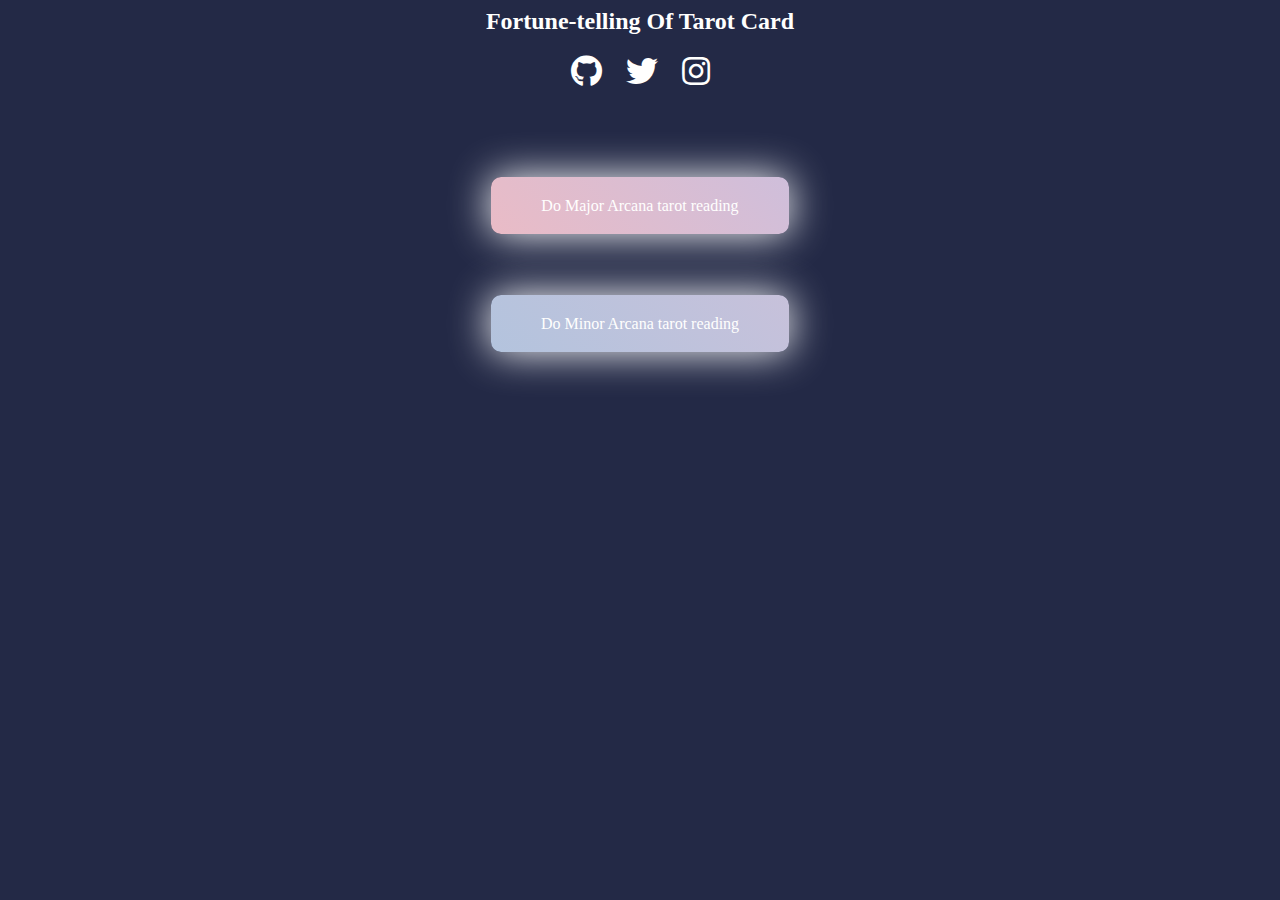
<file: index.html>
<html>
	<head>
		<meta charset="UTF-8"/>
		<meta name="viewport" content="width=device-width, initial-scale=1.0"/>
		<!----- CSS ----->
		<link rel="stylesheet" href="stylesheet.css">
		<link href="https://use.fontawesome.com/releases/v5.15.1/css/all.css" rel="stylesheet"/>
		<!----- JS ----->
		<script type="text/javascript" src="https://code.jquery.com/jquery-3.4.1.min.js"></script>
		<script type="text/javascript" src="jQuery.js"></script>
		<title>
			Fortune-telling of Tarot card
		</title>
	</head>
	<body>
		<h2>Fortune-telling Of Tarot Card</h2>
		<div class="contact-icon">
				<a href ="https://github.com/kashimanami" target="_blank"><i class="fab fa-github fa-2x"></i></a>
				<a href ="https://twitter.com/Omochi_k73" target="_blank"><i class="fab fa-twitter fa-2x"></i></a>
				<a href ="https://www.instagram.com/ttkair0609" target="_blank"><i class="fab fa-instagram fa-2x"></i></a>
		</div>
		<div class="button_area">
			<a class="major_button button" onclick="choiseMajor()">Do Major Arcana tarot reading</a>
		</div>
		<div class="major_card_area section">
			<div class="major_card_img"></div>
			<table>
				<tr>
					<td class="major_card_num_t"><p>Card number</p></td>
					<td class="major_card_num_d"><p class="major_card_num"></p></td>
				</tr>
				<tr>
					<td class="major_card_name_t"><p>Card Name</p></td>
					<td class="major_card_name_d"><p class="major_card_name"></p></td>
				</tr>
				<tr>
					<td class="major_card_intro_t"><p>Card Meaning</p></td>
					<td class="major_card_intro_d"><p class="major_card_intro"></p></td>
				</tr>
			</table>
		</div>
		<div class="button_area">
			<a class="minor_button button" onclick="choiseMinor()">Do Minor Arcana tarot reading</a>
		</div>
		<div class="minor_card_area section">
			<div class="minor_card_img"></div>
			<table>
				<tr>
					<td class="minor_card_num_t"><p>Card number</p></td>
					<td class="minor_card_num_d"><p class="minor_card_suits"></p></td>
				</tr>
				<tr>
					<td class="minor_card_intro_t"><p>Card Meaning</p></td>
					<td class="minor_card_intro_d"><p class="minor_card_intro"></p></td>
				</tr>
			</table>
		</div>
	</body>
</html>
</file>
<file: stylesheet.css>
body{
	text-align: center;
	font-family: 'Century Gothic';
	color: #fffffe;
	background-color: #232946;
}

h2{
	margin-bottom: 10px;
}


.major_button {
  background:linear-gradient(45deg, #eebbc3, #b8c1ec);/*グラデーションを定義*/
  animation: bggradient 1s ease infinite;
  background-size: 200% 200%;/*サイズを大きくひきのばす*/
  border-radius: 10px;
  padding: 20px 50px 20px 50px;
  cursor : pointer;
  box-shadow: 0px 0px 40px 0px #fffffe;
}

.minor_button {
  background:linear-gradient(45deg, #b0c4de, #d8bfd8);/*グラデーションを定義*/
  animation: bggradient 2s ease infinite;
  background-size: 200% 200%;/*サイズを大きくひきのばす*/
  border-radius: 10px;
  padding: 20px 50px 20px 50px;
  cursor : pointer;
  box-shadow: 0px 0px 40px 0px #fffffe;
}

.button_area {
 margin-top:100px;
}


.button:hover{
	background: #b8c1ec;
}

@keyframes bggradient{
  0% {
    background-position: 0% 50%;
  }
  50% {
    background-position: 100% 50%;
  }
  100% {
    background-position: 0% 50%;
  }
}

.section{
	display: none;
}

.major_card_area{
	margin-top: 40px;
}
.minor_card_area{
	margin-top: 40px;
}


table{
	display: inline;
	border-collapse: collapse;
}

tr{
	border-bottom :solid 1px white;
}

td{
	padding-left: 30px;
}

.card_num{
	text-align: center;
}

i{
	color: #fffffe;
	margin: 10px;
}

i:hover{
	color: #b8c1ec;
}
</file>
